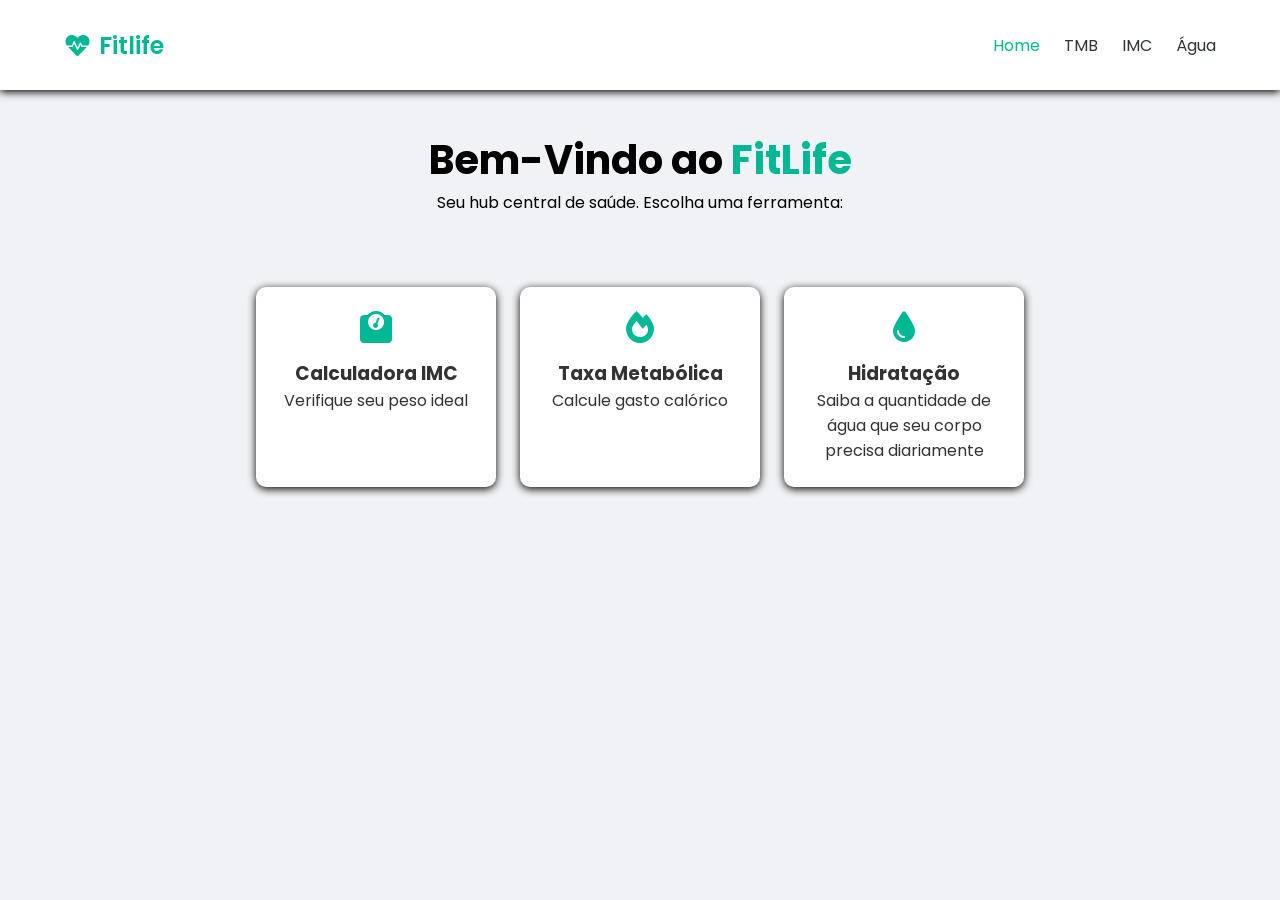
<file: index.html>
<!DOCTYPE html>
<html lang="pt-br">

<head>
    <meta charset="UTF-8">
    <meta name="viewport" content="width=device-width, initial-scale=1.0">
    <title>FitLife</title>
    <link rel="preconnect" href="https://fonts.googleapis.com">
    <link rel="preconnect" href="https://fonts.gstatic.com" crossorigin>
    <link href="https://fonts.googleapis.com/css2?family=Poppins:ital,wght@0,100;0,200;0,300;0,400;0,500;0,600;0,700;0,800;0,900;1,100;1,200;1,300;1,400;1,500;1,600;1,700;1,800;1,900&display=swap" rel="stylesheet">
    <link rel="stylesheet" href="css/style.css">
    <link rel="stylesheet" href="https://cdnjs.cloudflare.com/ajax/libs/font-awesome/6.0.0/css/all.min.css" />    
</head>



<body>

    <nav>
        <a class="logo" href="../index.html">
            <i class="fas fa-heartbeat"></i>
        Fitlife</a>
        <ul class="nav-links">
            <li><a class="nav-link" id="nav-active" href="index.html">Home</a></li>
            <li><a class="nav-link" href="pages/tmb.html">TMB</a></li>
            <li><a class="nav-link" href="pages/imc.html">IMC</a></li>
            <li><a class="nav-link" href="pages/water.html">Água</a></li>
        </ul>
    </nav>

    <header class="header-container">
        <h1 class="titulo">Bem-Vindo ao <span>FitLife</span></h1>
        <p>Seu hub central de saúde. Escolha uma ferramenta: </p>
    </header>

    <main>        
        <section class="cards-section">

            <a class="feature-card" href="pages/imc.html">
                <i class="fas fa-weight"></i>
                <h3>Calculadora IMC</h3>
                <p>Verifique seu peso ideal</p>
            </a>

            <a class="feature-card" href="pages/tmb.html">
                <i class="fas fa-fire"></i>
                <h3>Taxa Metabólica</h3>
                <p>Calcule gasto calórico</p>
            </a>

            <a class="feature-card" href="pages/water.html">
                <i class="fas fa-tint"></i>
                <h3>Hidratação</h3>
                <p>Saiba a quantidade de água que seu corpo precisa diariamente</p>
            </a>
        </section>
    </main>
</body>

</html>
</file>
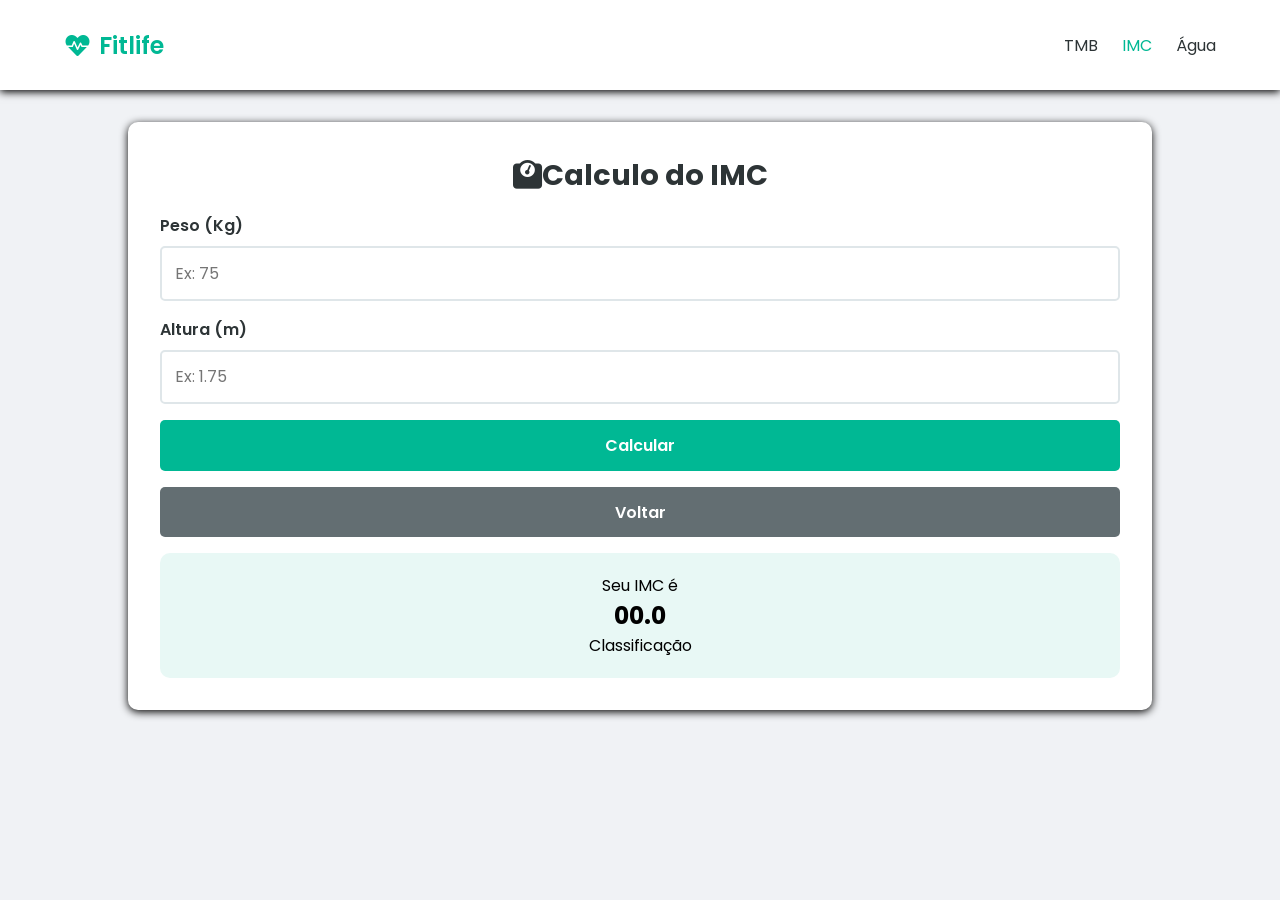
<file: pages/imc.html>
<!DOCTYPE html>
<html lang="pt-br">

<head>
    <meta charset="UTF-8">
    <meta name="viewport" content="width=device-width, initial-scale=1.0">
    <title>Fitlife | IMC</title>
    <link rel="preconnect" href="https://fonts.googleapis.com">
    <link rel="preconnect" href="https://fonts.gstatic.com" crossorigin>
    <link
        href="https://fonts.googleapis.com/css2?family=Poppins:ital,wght@0,100;0,200;0,300;0,400;0,500;0,600;0,700;0,800;0,900;1,100;1,200;1,300;1,400;1,500;1,600;1,700;1,800;1,900&display=swap"
        rel="stylesheet">
    <link rel="stylesheet" href="../css/style.css">
    <link rel="stylesheet" href="https://cdnjs.cloudflare.com/ajax/libs/font-awesome/6.0.0/css/all.min.css" />
</head>
<title>FitLife | IMC</title>
<body>

    <nav>
        <a class="logo" href="../index.html"><i class="fas fa-heartbeat"></i>Fitlife</a>

        <ul class="nav-links">
            <li><a class="nav-link" href="tmb.html">TMB</a></li>
            <li><a class="nav-link" id="nav-active" href="imc.html">IMC</a></li>
            <li><a class="nav-link" href="water.html">Água</a></li>
        </ul>
    </nav>

    <main>
        <section class="tool-container">
            <div class="tool-container-title">
            <h2><i class="fas fa-weight"></i>Calculo do IMC</h2>
            </div>
            <form>
                <div class="form-group">
                    <label for="weight">Peso (Kg)</label>
                    <input type="text" id="weight" placeholder = "Ex: 75" required>
                </div>

                <div class="form-group">
                    <label for="height">Altura (m)</label>
                    <input type="number" id="weight" placeholder = "Ex: 1.75" required step="any">
                </div>

                <button class="action-btn" type="submit">Calcular</button>
                <a class="action-btn btn-back" href="../index.html">Voltar</a>
            </form>

            <div class="result-box">
                <p>Seu IMC é</p>
                <h2>00.0</h2>
                <p>Classificação</p>
            </div>
        </section>      
    </main>
</body>

</html>
</file>
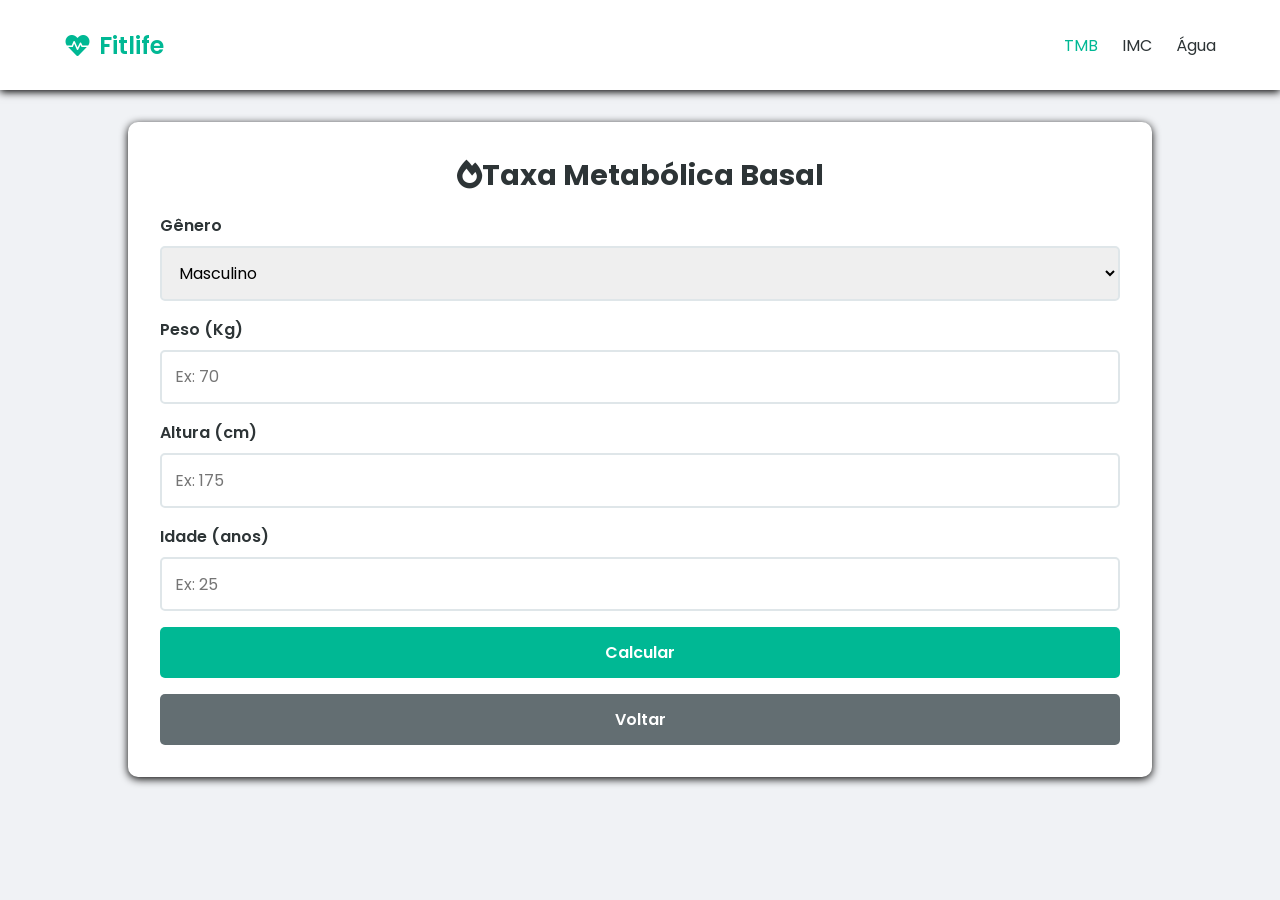
<file: pages/tmb.html>
<!DOCTYPE html>
<html lang="pt-br">

<head>
    <meta charset="UTF-8">
    <meta name="viewport" content="width=device-width, initial-scale=1.0">
    <title>Fitlife | TMB</title>
    <link rel="preconnect" href="https://fonts.googleapis.com">
    <link rel="preconnect" href="https://fonts.gstatic.com" crossorigin>

    <link
        href="https://fonts.googleapis.com/css2?family=Poppins:ital,wght@0,100;0,200;0,300;0,400;0,500;0,600;0,700;0,800;0,900;1,100;1,200;1,300;1,400;1,500;1,600;1,700;1,800;1,900&display=swap"
        rel="stylesheet">
    <link rel="stylesheet" href="../css/style.css">
    <link rel="stylesheet" href="https://cdnjs.cloudflare.com/ajax/libs/font-awesome/6.0.0/css/all.min.css" />
</head>
<title>FitLife | TMB</title>

<body style="font-family: Poppins;">
    <nav>
        <a class="logo" href="../index.html"><i class="fas fa-heartbeat"></i>Fitlife</a>
        <ul class="nav-links">
            <li><a class="nav-link" id="nav-active" href="tmb.html">TMB</a></li>
            <li><a class="nav-link" href="imc.html">IMC</a></li>
            <li><a class="nav-link" href="water.html">Água</a></li>
        </ul>
    </nav>

    <main>
        <section class="tool-container">
            <div class="tool-container-title">
                <h2><i class="fas fa-fire"></i>Taxa Metabólica Basal</h2>
            </div>

            <form>
                <div class="form-group">
                    <label for="gender">Gênero</label>
                    <select id="gender">
                        <option value="male">Masculino</option>
                        <option value="female">Feminino</option>
                    </select>
                </div>

                <div class="form-group">
                    <label for="weight">Peso (Kg)</label>
                    <input type="number" id="weight" placeholder="Ex: 70" required>
                </div>

                <div class="form-group">
                    <label for="height">Altura (cm)</label>
                    <input type="number" id="height" placeholder="Ex: 175" required>
                </div>

                <div class="form-group">
                    <label for="age">Idade (anos)</label>
                    <input type="number" id="age" placeholder="Ex: 25" required>
                </div>

                <button class="action-btn" type="submit">Calcular</button>
            </form>
            <a class="action-btn btn-back" href="../index.html">Voltar</a>
        </section>


    </main>
</body>

</html>
</file>
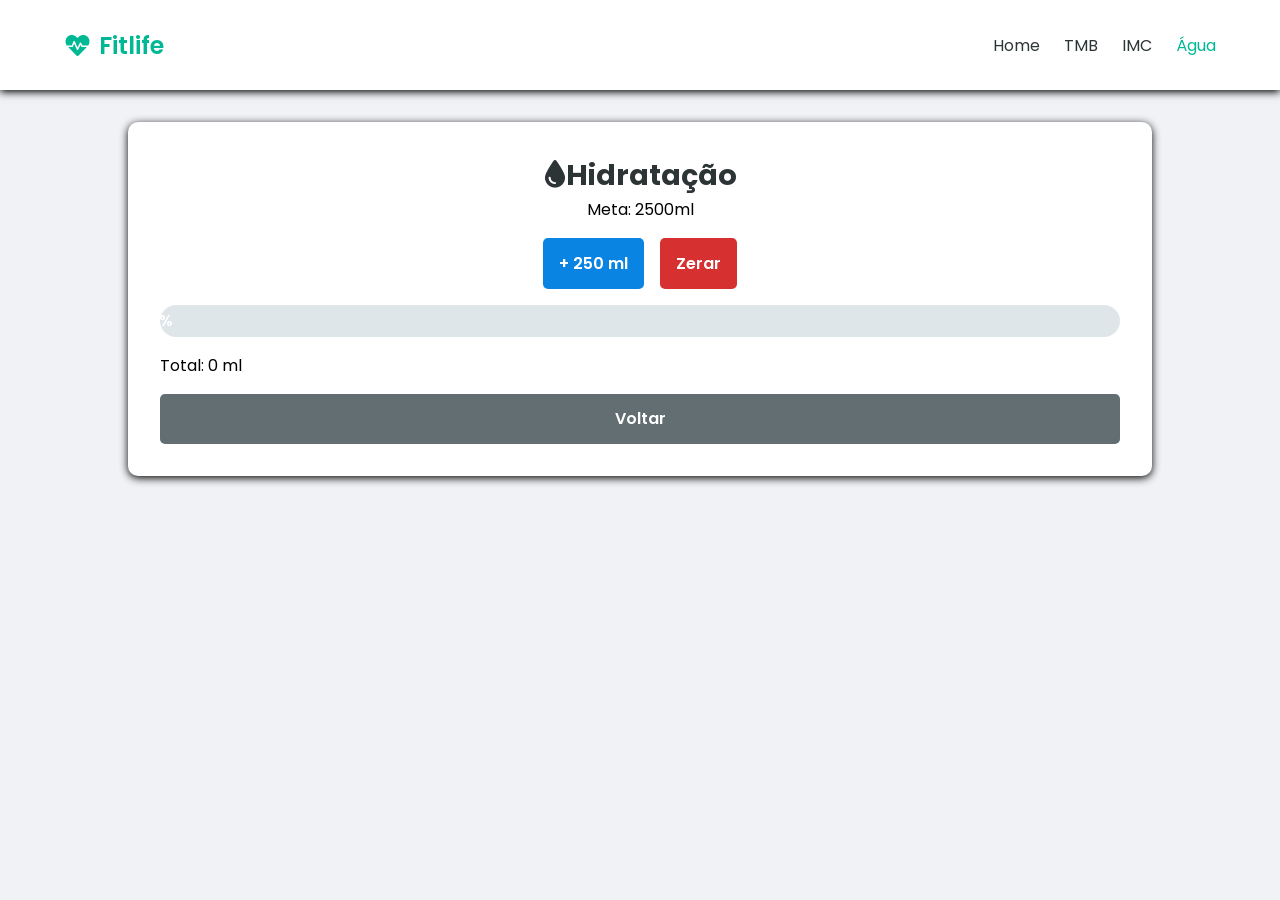
<file: pages/water.html>
<!DOCTYPE html>
<html lang="pt-br">
  <head>
    <meta charset="UTF-8" />
    <meta name="viewport" content="width=device-width, initial-scale=1.0">
    <title>Fitlife | ÁGUA</title>
    <link rel="preconnect" href="https://fonts.googleapis.com">
    <link rel="preconnect" href="https://fonts.gstatic.com" crossorigin>
    <link rel="stylesheet" href="../css/style.css">
    <link rel="stylesheet" href="../css/water.css">
    <link
      rel="stylesheet"
      href="https://cdnjs.cloudflare.com/ajax/libs/font-awesome/6.0.0/css/all.min.css"
    />
    <link
      href="https://fonts.googleapis.com/css2?family=Poppins:ital,wght@0,100;0,200;0,300;0,400;0,500;0,600;0,700;0,800;0,900;1,100;1,200;1,300;1,400;1,500;1,600;1,700;1,800;1,900&display=swap"
      rel="stylesheet"
    />
  </head>

  <body style="font-family: Poppins">
    <nav>
      <a class="logo" href="../index.html">
        <i class="fas fa-heartbeat"></i>Fitlife
      </a>

      <ul class="nav-links">
        <li><a class="nav-link" href="../index.html">Home</a></li>
        <li><a class="nav-link" href="tmb.html">TMB</a></li>
        <li><a class="nav-link" href="imc.html">IMC</a></li>
        <li><a class="nav-link" id="nav-active" href="water.html">Água</a></li>
      </ul>
    </nav>

    <main>
      <section class="tool-container">
        <div class="tool-container-title">
          <h2><i class="fas fa-tint"></i>Hidratação</h2>
          <p>Meta: 2500ml</p>
        </div>
        

        <div class="water-controls">
          <button class="action-btn btn-water-add" type="button">+ 250 ml</button>
          <button class="action-btn btn-water-reset" type="button">Zerar</button>
        </div>

        <div class="progress-container"> 
          <div class="progress-bar">0%</div>
        </div>

        <p>Total: 0 ml</p>

        <a class="action-btn btn-back" href="../index.html">Voltar</a>
      </section>
    </main>
  </body>
</html>
</file>
<file: css/style.css>
:root {
  --primary-color: #00b894;
  --primary-dark: #019477;
  --secondary-color: #2d3436;
  --background-color: #f0f2f5;
  --card-color: #ffffff;
  --text-color: #333333;
  --muted-color: #636e72;
  --danger-color: #d63031;
  --water-color: #0984e3;
  --border-color: #dfe6e9;

  --shadow-md: box-shadow: 0px 2px 8px rgba(0, 0, 0, 0.5);
  --result-box: #e8f8f5;
}

*{
    margin: 0;
    padding: 0;
    box-sizing: border-box;
}

body{
    font-family: Poppins;
    background-color: var(--background-color);
}

nav{
    display: flex;
    justify-content: space-between;
    align-items: center;

    background-color: var(--card-color);
    padding: 0 5%;
    height: 10vh;
    box-shadow:0px 2px 8px rgba(0, 0, 0, 1);
}

.logo{
    display: flex;
    align-items: center;

    gap: 0.5rem;

    font-size: 1.5rem;
    color:var(--primary-color);
    text-decoration: none;
    font-weight: 600;
}

.nav-links{
    display: flex;
    list-style: none;
    gap: 1.5rem;
}
.nav-link{
    text-decoration: none;
    color: var(--secondary-color);
    font-size: 1rem;
}
.nav-link:hover{
    color:var(--primary-color);
}

#nav-active{
    border-bottom: 3px var(--primary-color);
    color:var(--primary-color);
}

.header-container{
    text-align: center;
    padding: 2.5rem 0;
}

.header-container h1{
    font-size: 2.5rem;
}

.header-container span{
    color:var(--primary-color);
}

main {
    width: 80%;
    margin: 0 auto;

    padding: 2rem 0;
}

.cards-section{
    text-align: center;
    

    display: flex;
    justify-content: center;
    flex-wrap: wrap;
    gap: 1.5rem;
}

.feature-card{
    background-color: var(--card-color);
    color: var(--text-color);
    padding: 1.5rem;
    border-radius: 10px;
    text-align: center;
    text-decoration: none;
    box-shadow: 0px 2px 8px rgba(0, 0, 0, 1);
    width: 15rem;
}

.feature-card:hover{
    border: 2px solid var(--primary-color);
}

.feature-card i{
    font-size: 2rem;
    color:var(--primary-color);
    margin-bottom: 1rem;
}
.tool-container{
    display: flex;
    flex-direction: column;
    gap: 1rem;

    width: 100%;
    padding: 2rem;

    background-color: var(--card-color);
    border-radius: 10px;
    box-shadow: 0px 2px 8px rgba(0, 0, 0, 1);

}
.tool-container-title{
    text-align: center;
}
.tool-container-title h2{
    color: var(--secondary-color);
    font-size: 1.8rem;
}
.tool-container form{
    display: flex;
    flex-direction: column;
    gap: 1rem;
}
.form-group{
    display: flex;
    flex-direction: column;
    gap: 0.5rem;
}
.form-group label{
    font-weight: 600;
    color: var(--secondary-color);
}

.form-group input,.form-group select{
    padding: 0.8rem;
    border: 2px solid var(--border-color);
    border-radius: 5px;
    font-size: 1rem;
    font-family: inherit;
}
.form-group input:focus,.form-group select:focus{
    outline: none;
    border-color: var(--primary-color);
}

.action-btn{
    padding: 0.8rem 1rem;
    background-color: var(--primary-color);
    color: var(--card-color);
    border: none;
    border-radius: 5px;
    font-size: 1rem;
    font-weight: 600;
    font-family: inherit;
    cursor: pointer;
    text-decoration: none;
    text-align: center;
    transition: 0.3s;
}
.action-btn:hover{
    background-color: var(--primary-dark);
}
.btn-back{
    background-color: var(--muted-color);
}
.btn-back:hover{
    background-color: var(--secondary-color);
}

.result-box{
    background-color: var(--result-box);
    padding: 1.25rem;
    border-radius: 10px;
    text-align: center;

}
</file>
<file: css/water.css>
.water-controls {
    display: flex;
    justify-content: center;
    align-items:center;

    flex-wrap: wrap;
    gap: 1rem;
}

.btn-water-add {
    background-color: var(--water-color)
}

.btn-water-add:hover {
    background-color: #076ebc;
}

.btn-water-reset {
    background-color: var(--danger-color)
}

.btn-water-reset:hover {
    background-color: #b71c1c;
}

.progress-container {
    width: 100%;
    height: 2rem;
    background-color: var(--border-color);
    border-radius: 2rem;
}

.progress-bar { 
    display: flex;
    justify-content: center;
    align-items: center;

    width: 0%;
    height: 100%;
    background-color: var(--water-color);
    color: var(--card-color);
    font-weight: 600;
}
</file>
